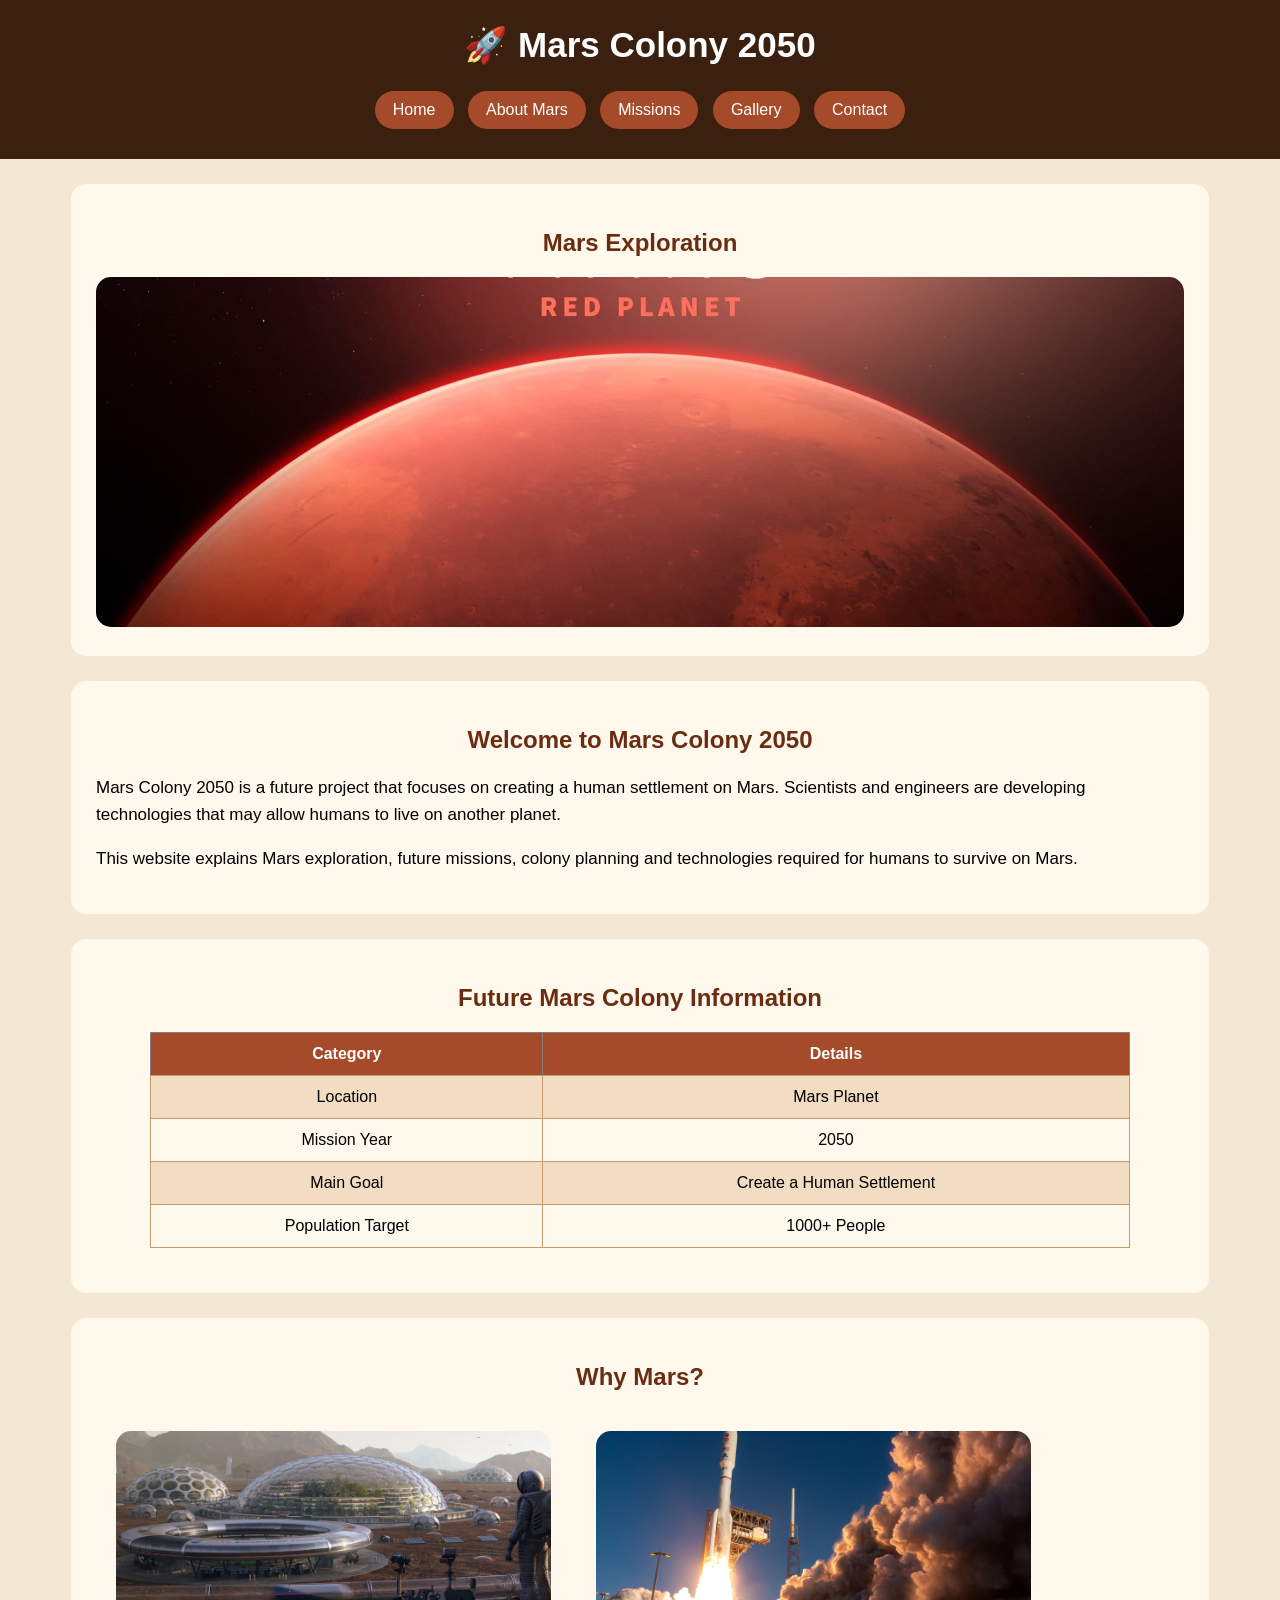
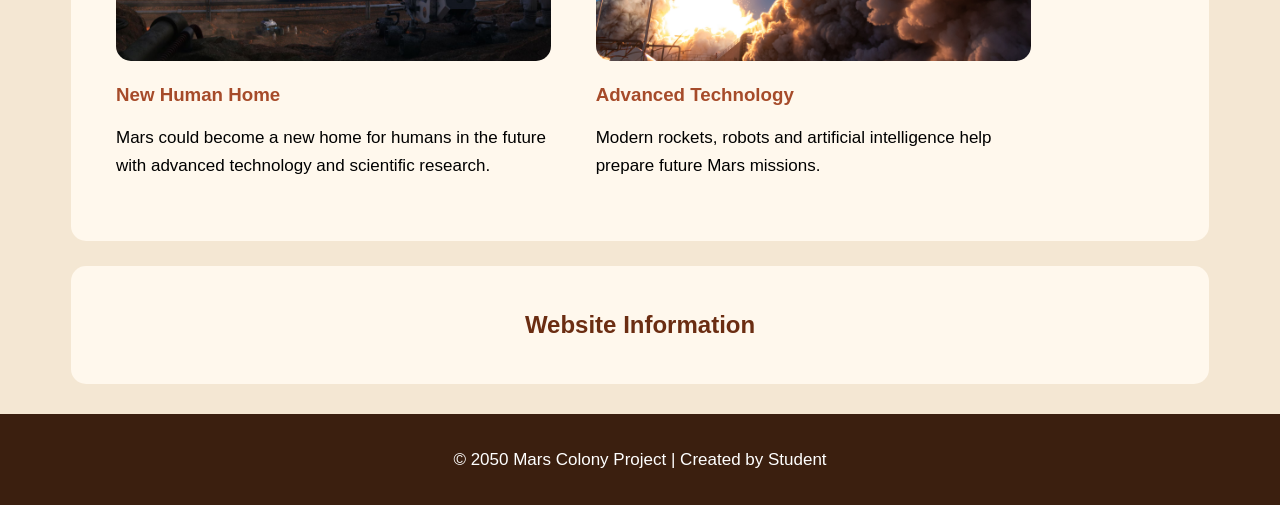
<file: index.html>
<!doctype html>
<html lang="en">
  <head>
    <meta charset="UTF-8" />
    <meta name="viewport" content="width=device-width, initial-scale=1.0" />

    <title>Mars Colony 2050</title>

    <link rel="stylesheet" href="css/style.css" />
  </head>

  <body>
    <header>
      <h1>🚀 Mars Colony 2050</h1>

      <nav>
        <a href="index.html">Home</a>
        <a href="about.html">About Mars</a>
        <a href="missions.html">Missions</a>
        <a href="gallery.html">Gallery</a>
        <a href="contact.html">Contact</a>
      </nav>
    </header>

    <!-- Image Slider -->

    <section>
      <h2>Mars Exploration</h2>

      <img
        id="slider"
        src="images/mars.jpg"
        alt="Mars Image"
        width="100%"
        height="350"
      />
    </section>

    <section>
      <h2>Welcome to Mars Colony 2050</h2>

      <p>
        Mars Colony 2050 is a future project that focuses on creating a human
        settlement on Mars. Scientists and engineers are developing technologies
        that may allow humans to live on another planet.
      </p>

      <p>
        This website explains Mars exploration, future missions, colony planning
        and technologies required for humans to survive on Mars.
      </p>
    </section>

    <section>
      <h2>Future Mars Colony Information</h2>

      <table border="1">
        <tr>
          <th>Category</th>

          <th>Details</th>
        </tr>

        <tr>
          <td>Location</td>

          <td>Mars Planet</td>
        </tr>

        <tr>
          <td>Mission Year</td>

          <td>2050</td>
        </tr>

        <tr>
          <td>Main Goal</td>

          <td>Create a Human Settlement</td>
        </tr>

        <tr>
          <td>Population Target</td>

          <td>1000+ People</td>
        </tr>
      </table>
    </section>

    <section>
      <h2>Why Mars?</h2>

      <div>
        <img src="images/colony.jpg" alt="Mars Colony" width="300" />

        <h3>New Human Home</h3>

        <p>
          Mars could become a new home for humans in the future with advanced
          technology and scientific research.
        </p>
      </div>

      <div>
        <img src="images/rocket.jpg" alt="Rocket Launch" width="300" />

        <h3>Advanced Technology</h3>

        <p>
          Modern rockets, robots and artificial intelligence help prepare future
          Mars missions.
        </p>
      </div>
    </section>

    <section>
      <h2>Website Information</h2>

      <p id="date"></p>
    </section>

    <footer>
      <p>© 2050 Mars Colony Project | Created by Student</p>
    </footer>

    <script src="js/script.js"></script>
  </body>
</html>
<!-- Commit 2 -->
</file>
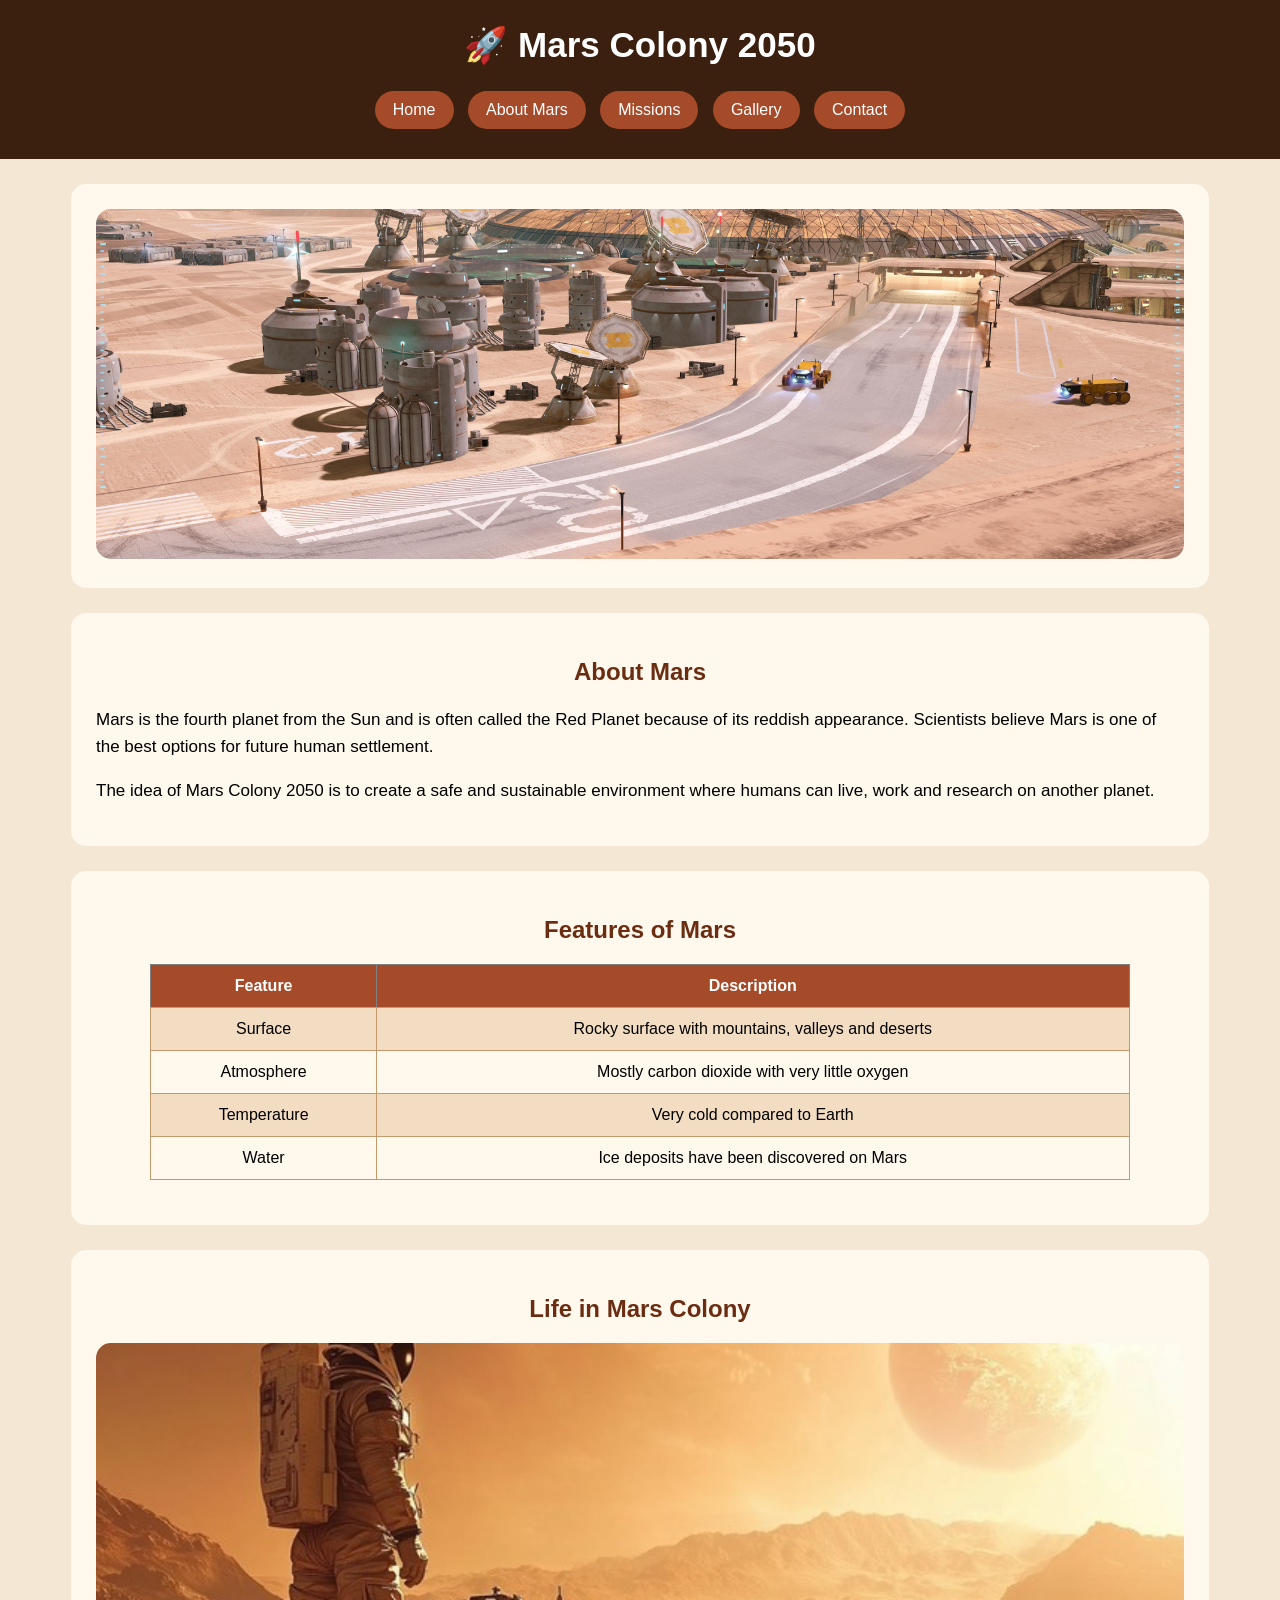
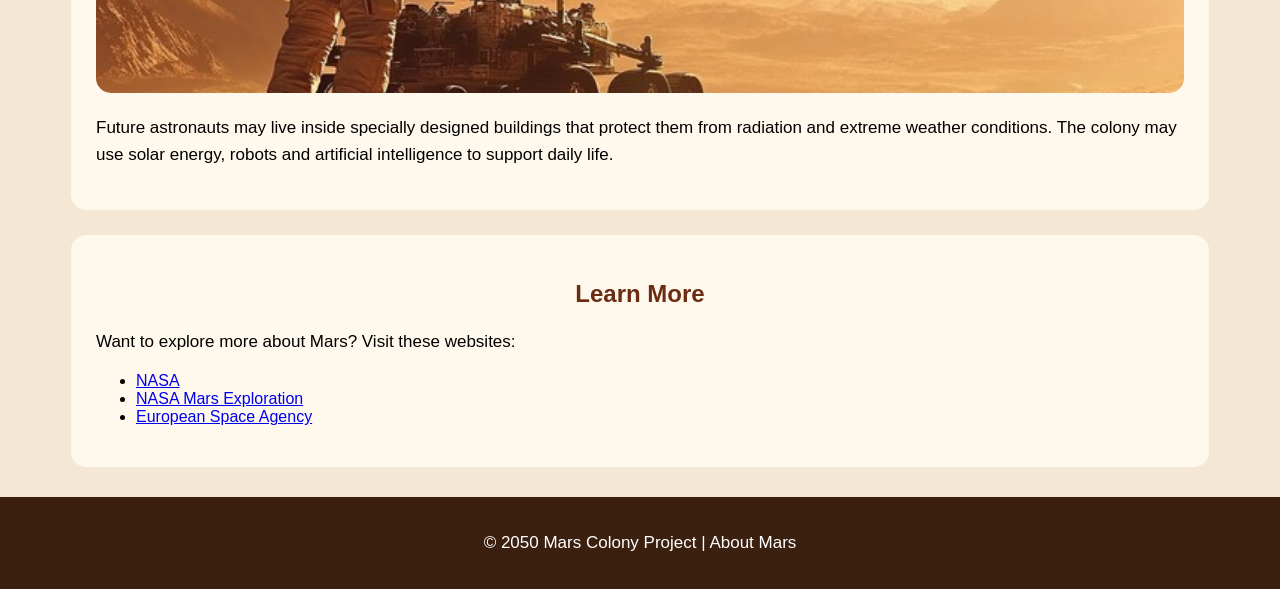
<file: about.html>
<!doctype html>
<html lang="en">
  <head>
    <meta charset="UTF-8" />
    <meta name="viewport" content="width=device-width, initial-scale=1.0" />

    <title>About Mars | Mars Colony 2050</title>

    <link rel="stylesheet" href="css/style.css" />
  </head>

  <body>
    <header>
      <h1>🚀 Mars Colony 2050</h1>

      <nav>
        <a href="index.html">Home</a>
        <a href="about.html">About Mars</a>
        <a href="missions.html">Missions</a>
        <a href="gallery.html">Gallery</a>
        <a href="contact.html">Contact</a>
      </nav>
    </header>

    <section>
      <img
        src="images/marsbase.jpg"
        alt="Mars Base"
        width="100%"
        height="350"
      />
    </section>

    <section>
      <h2>About Mars</h2>

      <p>
        Mars is the fourth planet from the Sun and is often called the Red
        Planet because of its reddish appearance. Scientists believe Mars is one
        of the best options for future human settlement.
      </p>

      <p>
        The idea of Mars Colony 2050 is to create a safe and sustainable
        environment where humans can live, work and research on another planet.
      </p>
    </section>

    <section>
      <h2>Features of Mars</h2>

      <table border="1">
        <tr>
          <th>Feature</th>

          <th>Description</th>
        </tr>

        <tr>
          <td>Surface</td>

          <td>Rocky surface with mountains, valleys and deserts</td>
        </tr>

        <tr>
          <td>Atmosphere</td>

          <td>Mostly carbon dioxide with very little oxygen</td>
        </tr>

        <tr>
          <td>Temperature</td>

          <td>Very cold compared to Earth</td>
        </tr>

        <tr>
          <td>Water</td>

          <td>Ice deposits have been discovered on Mars</td>
        </tr>
      </table>
    </section>

    <section>
      <h2>Life in Mars Colony</h2>

      <img src="images/astronaut.jpg" alt="Astronaut on Mars" width="350" />

      <p>
        Future astronauts may live inside specially designed buildings that
        protect them from radiation and extreme weather conditions. The colony
        may use solar energy, robots and artificial intelligence to support
        daily life.
      </p>
    </section>
    <section>
      <h2>Learn More</h2>

      <p>Want to explore more about Mars? Visit these websites:</p>

      <ul>
        <li>
          <a href="https://www.nasa.gov" target="_blank">NASA</a>
        </li>
        <li>
          <a
            href="https://science.nasa.gov/mars/" target="_blank">NASA Mars Exploration
        </a>
        </li>
        <li>
          <a href="https://www.esa.int" target="_blank">European Space Agency
        </a>
        </li>
      </ul>
    </section>

    <footer>
      <p>© 2050 Mars Colony Project | About Mars</p>
    </footer>

    <script src="js/script.js"></script>
  </body>
</html>
<!-- Updated About page -->
</file>
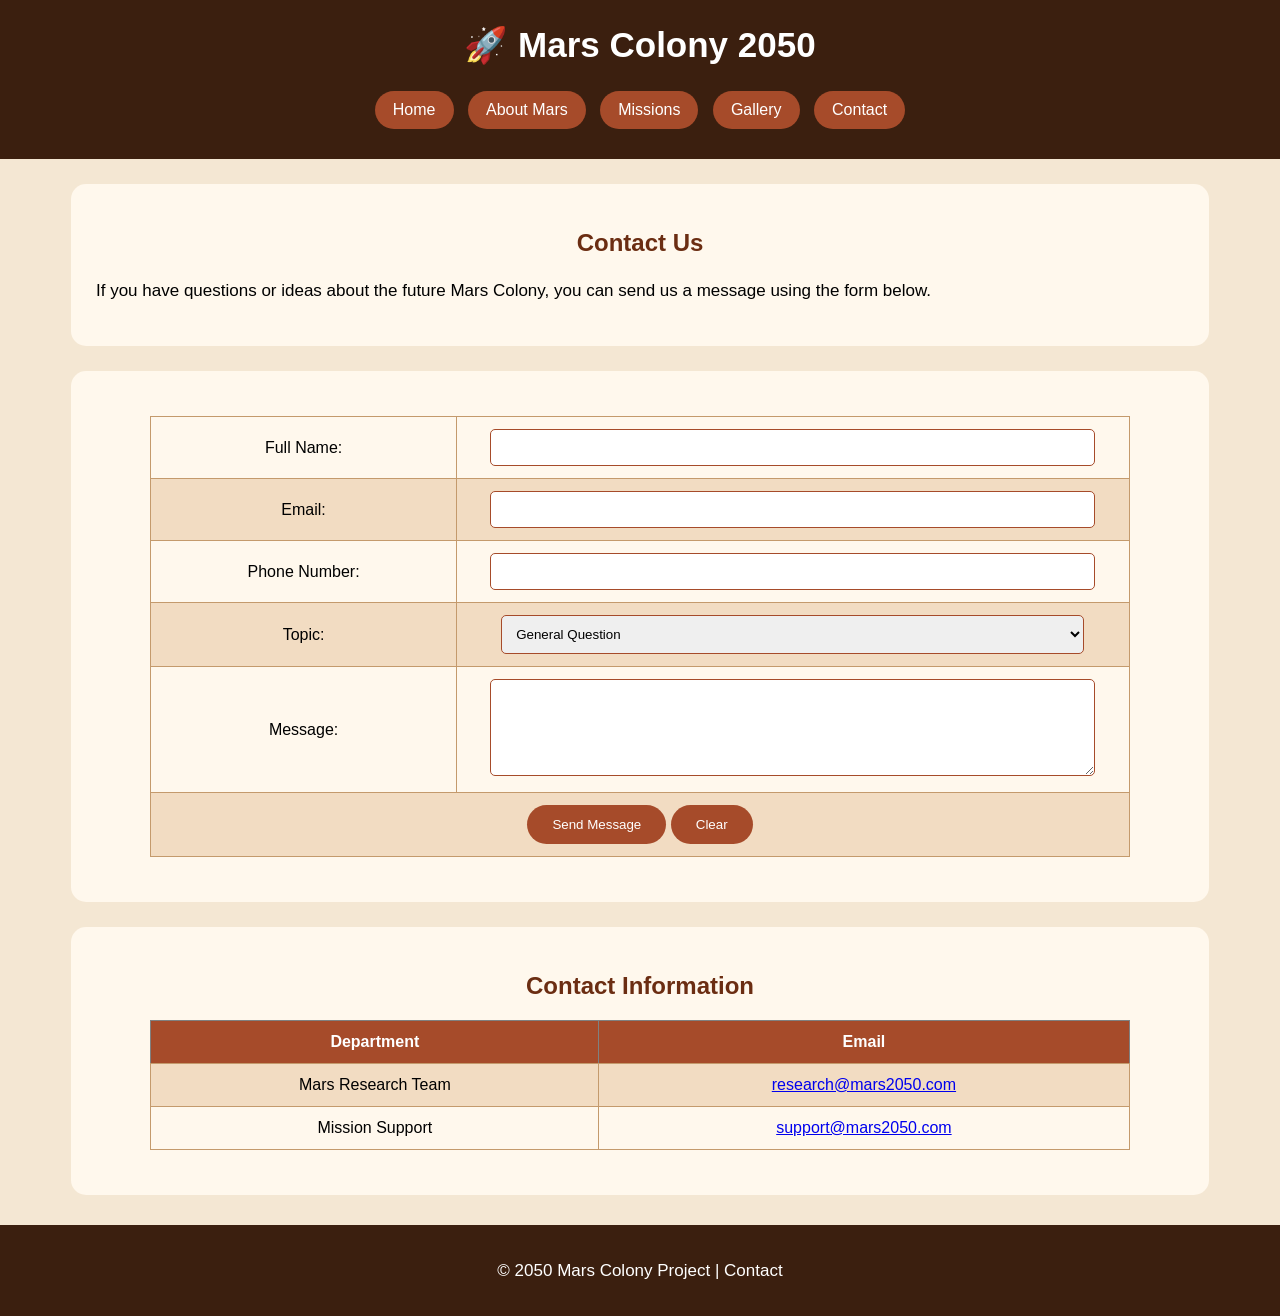
<file: contact.html>
<!DOCTYPE html>
<html lang="en">

<head>

    <meta charset="UTF-8">
    <meta name="viewport" content="width=device-width, initial-scale=1.0">

    <title>Contact | Mars Colony 2050</title>

    <link rel="stylesheet" href="css/style.css">

</head>



<body>


<header>

    <h1>🚀 Mars Colony 2050</h1>


    <nav>

        <a href="index.html">Home</a>
        <a href="about.html">About Mars</a>
        <a href="missions.html">Missions</a>
        <a href="gallery.html">Gallery</a>
        <a href="contact.html">Contact</a>

    </nav>


</header>







<section>


<h2>Contact Us</h2>


<p>

If you have questions or ideas about the future Mars Colony,
you can send us a message using the form below.

</p>


</section>







<section>



<form onsubmit="return validateForm()" id="contactForm">


<table border="1">



<tr>

<td>
<label for="name">Full Name:</label>
</td>

<td>

<input type="text" id="name"name="name" >

</td>

</tr>





<tr>

<td>
<label for="email">Email:</label>
</td>

<td>

<input type="email" id="email" name="email">

</td>

</tr>






<tr>

<td>
<label for="phone">Phone Number:</label>
</td>

<td>

<input type="tel" id="phone" name="phone">

</td>

</tr>







<tr>

<td>
<label for="topic">Topic:</label>
</td>


<td>


<select id="topic" name="topic">


<option>General Question</option>

<option>Mars Mission</option>

<option>Technology</option>

<option>Research</option>


</select>


</td>


</tr>







<tr>

<td>
<label for="message">Message:</label>
</td>


<td>


<textarea id="message" name="message" rows="5" cols="30"></textarea>


</td>


</tr>







<tr>


<td colspan="2" align="center">


<button type="submit">
Send Message
</button>


<button type="reset">
Clear
</button>



</td>


</tr>





</table>


</form>



</section>







<section>


<h2>Contact Information</h2>



<table border="1">


<tr>

<th>Department</th>

<th>Email</th>

</tr>



<tr>

<td>Mars Research Team</td>
<td>
    <a href="mailto:research@mars2050.com">
            research@mars2050.com
        </a>
    </td>



</tr>



<tr>

<td>Mission Support</td>

<td>
    <a href="mailto:support@mars2050.com">
            support@mars2050.com
        </a>
    </td>

</tr>



</table>



</section>







<footer>


<p>
© 2050 Mars Colony Project | Contact
</p>


</footer>





<script src="js/script.js"></script>


</body>

</html>
</file>
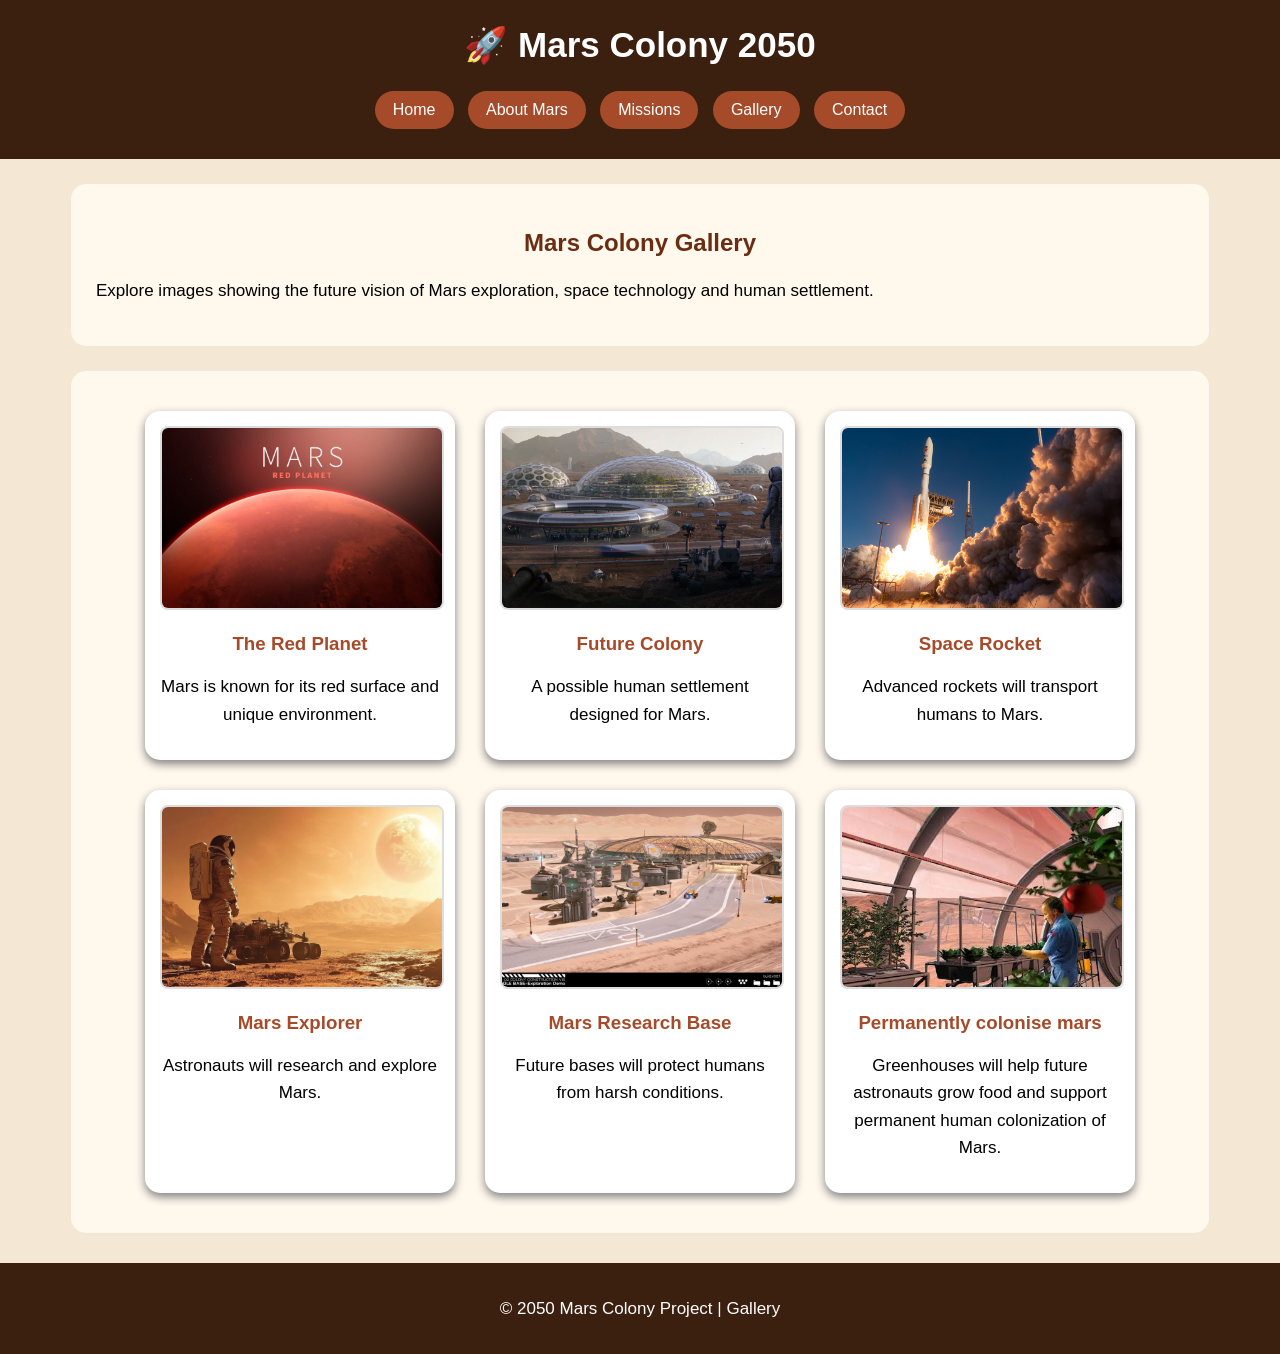
<file: gallery.html>
<!doctype html>
<html lang="en">
  <head>
    <meta charset="UTF-8" />
    <meta name="viewport" content="width=device-width, initial-scale=1.0" />

    <title>Gallery | Mars Colony 2050</title>

    <link rel="stylesheet" href="css/style.css" />
  </head>

  <body>
    <header>
      <h1>🚀 Mars Colony 2050</h1>

      <nav>
        <a href="index.html">Home</a>
        <a href="about.html">About Mars</a>
        <a href="missions.html">Missions</a>
        <a href="gallery.html">Gallery</a>
        <a href="contact.html">Contact</a>
      </nav>
    </header>

    <section>
      <h2>Mars Colony Gallery</h2>

      <p>
        Explore images showing the future vision of Mars exploration, space
        technology and human settlement.
      </p>
    </section>

    <section class="gallery">
      <div class="image-box">
        <a href="images/mars.jpg" target="_blank">
          <img src="images/mars.jpg" alt="Mars Planet" />
        </a>

        <h3>The Red Planet</h3>

        <p>Mars is known for its red surface and unique environment.</p>
      </div>

      <div class="image-box">
        <a href="images/colony.jpg" target="_blank">
          <img src="images/colony.jpg" alt="Mars Colony" />
        </a>

        <h3>Future Colony</h3>

        <p>A possible human settlement designed for Mars.</p>
      </div>

      <div class="image-box">
        <a href="images/rocket.jpg" target="_blank">
          <img src="images/rocket.jpg" alt="Rocket Launch" />
        </a>

        <h3>Space Rocket</h3>

        <p>Advanced rockets will transport humans to Mars.</p>
      </div>

      <div class="image-box">
        <a href="images/astronaut.jpg" target="_blank">
          <img src="images/astronaut.jpg" alt="Astronaut" />
        </a>

        <h3>Mars Explorer</h3>

        <p>Astronauts will research and explore Mars.</p>
      </div>

      <div class="image-box">
        <a href="images/marsbase.jpg" target="_blank">
          <img src="images/marsbase.jpg" alt="Mars Base" />
        </a>

        <h3>Mars Research Base</h3>

        <p>Future bases will protect humans from harsh conditions.</p>
      </div>

      <div class="image-box">
        <a href="images/farming.jpg" target="_blank">
          <img src="images/farming.jpg" alt="Mars Greenhouse" />
        </a>

        <h3>Permanently colonise mars</h3>

        <p>Greenhouses will help future astronauts grow food and support permanent human colonization of Mars.</p>
      </div>
    </section>

    <footer>
      <p>© 2050 Mars Colony Project | Gallery</p>
    </footer>

    <script src="js/script.js"></script>
  </body>
</html>
<!-- Gallery updated -->
</file>
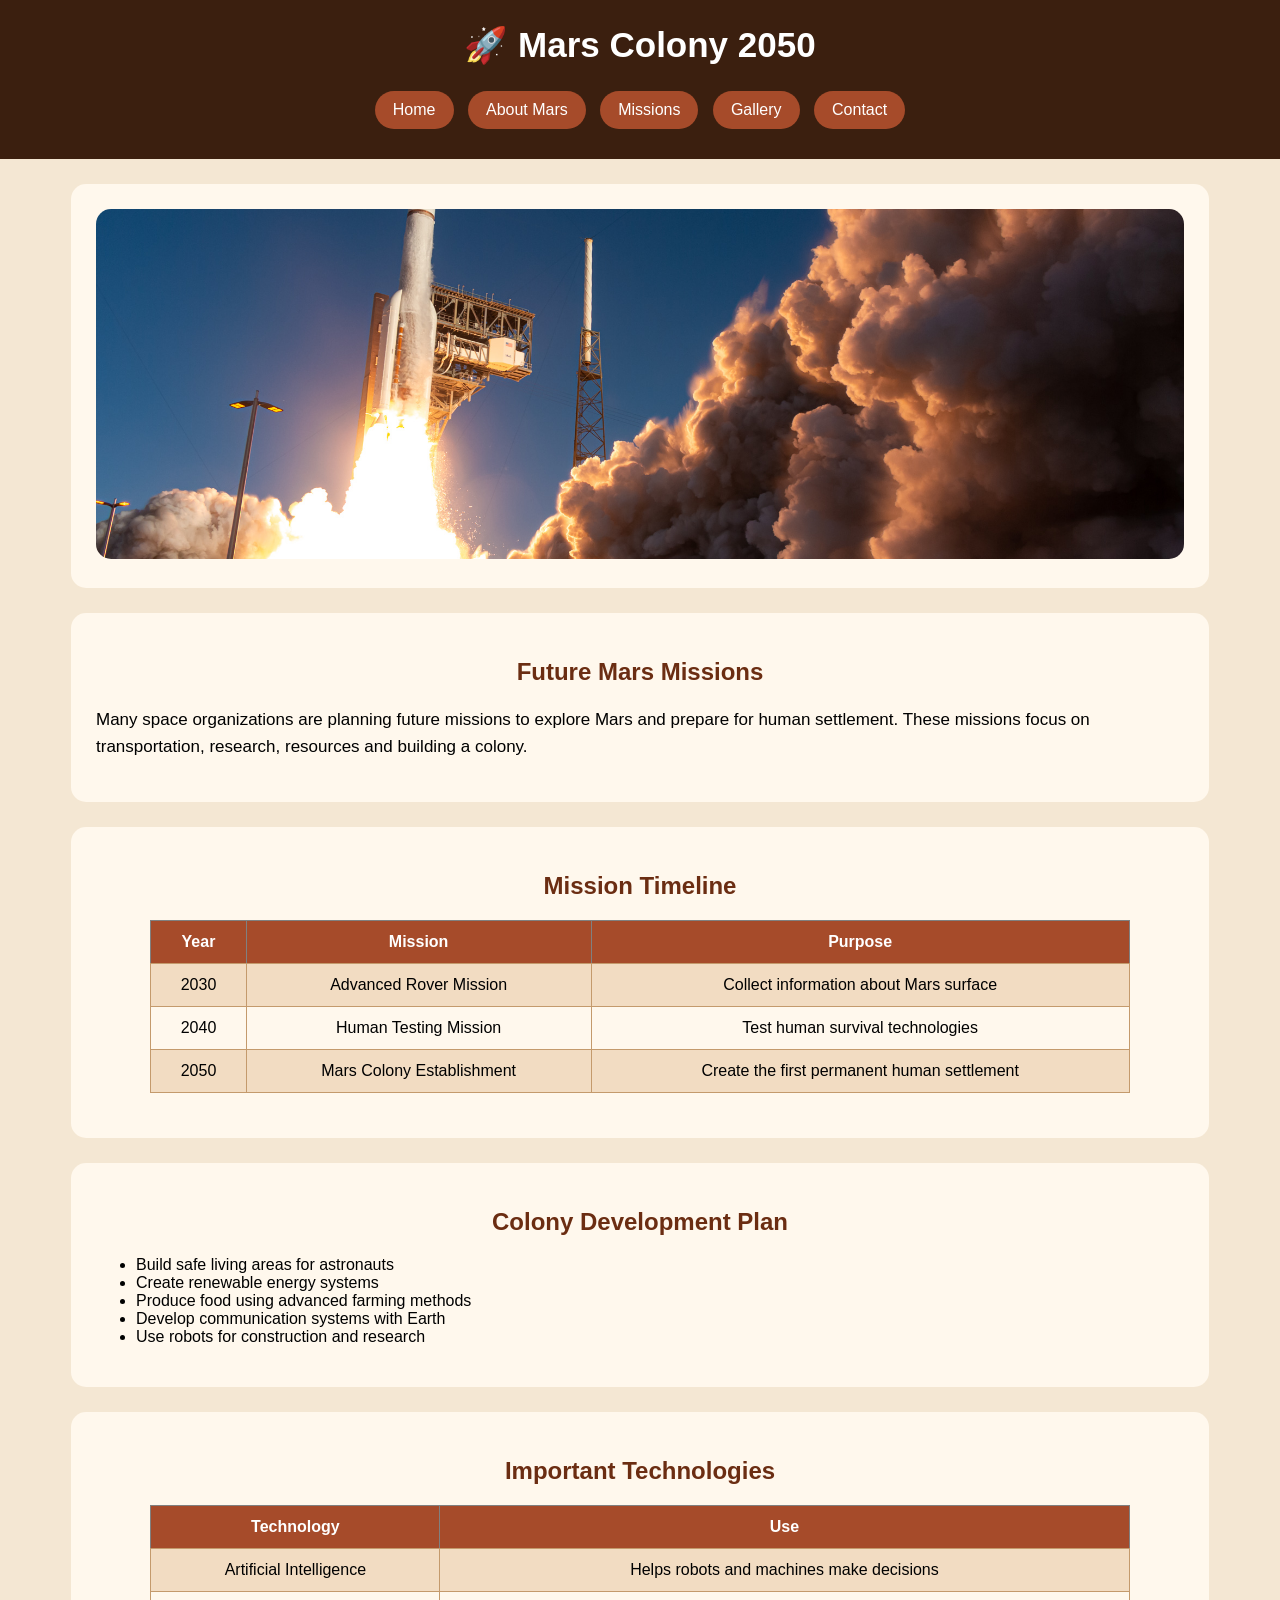
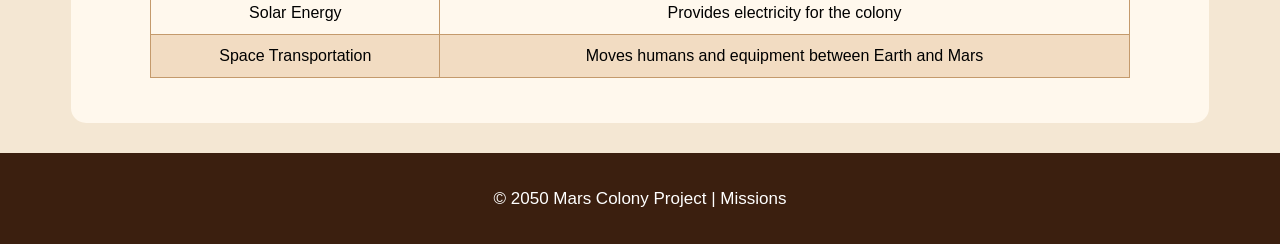
<file: missions.html>
<!doctype html>
<html lang="en">
  <head>
    <meta charset="UTF-8" />
    <meta name="viewport" content="width=device-width, initial-scale=1.0" />

    <title>Mars Missions | Mars Colony 2050</title>

    <link rel="stylesheet" href="css/style.css" />
  </head>

  <body>
    <header>
      <h1>🚀 Mars Colony 2050</h1>

      <nav>
        <a href="index.html">Home</a>
        <a href="about.html">About Mars</a>
        <a href="missions.html">Missions</a>
        <a href="gallery.html">Gallery</a>
        <a href="contact.html">Contact</a>
      </nav>
    </header>

    <section>
      <img
        src="images/rocket.jpg"
        alt="Mars Rocket Mission"
        width="100%"
        height="350"
      />
    </section>

    <section>
      <h2>Future Mars Missions</h2>

      <p>
        Many space organizations are planning future missions to explore Mars
        and prepare for human settlement. These missions focus on
        transportation, research, resources and building a colony.
      </p>
    </section>

    <section>
      <h2>Mission Timeline</h2>

      <table border="1">
        <tr>
          <th>Year</th>

          <th>Mission</th>

          <th>Purpose</th>
        </tr>

        <tr>
          <td>2030</td>

          <td>Advanced Rover Mission</td>

          <td>Collect information about Mars surface</td>
        </tr>

        <tr>
          <td>2040</td>

          <td>Human Testing Mission</td>

          <td>Test human survival technologies</td>
        </tr>

        <tr>
          <td>2050</td>

          <td>Mars Colony Establishment</td>

          <td>Create the first permanent human settlement</td>
        </tr>
      </table>
    </section>

    <section>
      <h2>Colony Development Plan</h2>

      <ul>
        <li>Build safe living areas for astronauts</li>

        <li>Create renewable energy systems</li>

        <li>Produce food using advanced farming methods</li>

        <li>Develop communication systems with Earth</li>

        <li>Use robots for construction and research</li>
      </ul>
    </section>

    <section>
      <h2>Important Technologies</h2>

      <table border="1">
        <tr>
          <th>Technology</th>

          <th>Use</th>
        </tr>

        <tr>
          <td>Artificial Intelligence</td>

          <td>Helps robots and machines make decisions</td>
        </tr>

        <tr>
          <td>Solar Energy</td>

          <td>Provides electricity for the colony</td>
        </tr>

        <tr>
          <td>Space Transportation</td>

          <td>Moves humans and equipment between Earth and Mars</td>
        </tr>
      </table>
    </section>

    <footer>
      <p>© 2050 Mars Colony Project | Missions</p>
    </footer>

    <script src="js/script.js"></script>
  </body>
</html>
</file>
<file: css/style.css>
body {
  font-family: Arial, Helvetica, sans-serif;
  background-color: #f4e7d3;
  margin: 0;
  padding: 0;
}

header {
  background-color: #3b1f0f;
  color: white;
  text-align: center;
  padding: 25px;
}

header h1 {
  margin: 0;
  font-size: 35px;
}

nav {
  margin-top: 20px;
}

nav a {
  text-decoration: none;
  color: white;
  background-color: #a64b2a;
  padding: 10px 18px;
  margin: 5px;
  border-radius: 20px;
  display: inline-block;
}

nav a:visited {
  color: #ffe0b2;
}

nav a:hover {
  color: yellow;
  background-color: #d2691e;
}

nav a:active {
  color: red;
}

section {
  background-color: #fff8ed;
  width: 85%;
  margin: 25px auto;
  padding: 25px;
  border-radius: 15px;
}

h2 {
  text-align: center;
  color: #6b2d12;
}

h3 {
  color: #a64b2a;
}

p {
  font-size: 17px;
  line-height: 1.6;
}

section img {
  width: 100%;
  max-height: 350px;
  object-fit: cover;
  border-radius: 15px;
}

table {
  width: 90%;
  margin: 20px auto;
  border-collapse: collapse;
}

table th {
  background-color: #a64b2a;
  color: white;
  padding: 12px;
}

table td {
  padding: 12px;
  text-align: center;
  border: 1px solid #c49a6c;
}

table tr:nth-child(even) {
  background-color: #f2dcc2;
}

section div {
  display: inline-block;
  width: 40%;
  margin: 20px;
  vertical-align: top;
}

section div img {
  width: 100%;
  height: 230px;
  object-fit: cover;
}

.gallery {
  display: flex;
  flex-wrap: wrap;
  justify-content: center;
}
.gallery img {
  width: 180px;
  height: 120px;
  object-fit: cover;
  border-radius: 8px;
  border: 2px solid #ddd;
  transition:
    transform 0.3s,
    box-shadow 0.3s;
}

.gallery img:hover {
  transform: scale(1.08);
  box-shadow: 0 0 10px #ff9800;
}

.image-box {
  background-color: white;
  width: 280px;
  margin: 15px;
  padding: 15px;
  text-align: center;
  border-radius: 15px;
  box-shadow: 0px 4px 10px gray;
}

.image-box img {
  width: 100%;
  height: 180px;
  object-fit: cover;
}

input,
select,
textarea {
  width: 90%;
  padding: 10px;
  border: 1px solid #a64b2a;
  border-radius: 5px;
}

button {
  background-color: #a64b2a;
  color: white;
  padding: 12px 25px;
  border: none;
  border-radius: 20px;
  cursor: pointer;
}

button:hover {
  background-color: #d2691e;
}

#date {
  text-align: center;
  color: #6b2d12;
  font-weight: bold;
}

footer {
  background-color: #3b1f0f;
  color: white;
  text-align: center;
  padding: 15px;
  margin-top: 30px;
}

@media screen and (max-width: 700px) {
  section {
    width: 90%;
  }

  section div {
    width: 90%;
  }

  nav a {
    display: block;
  }
}
/* Improved styling for final version */
</file>
